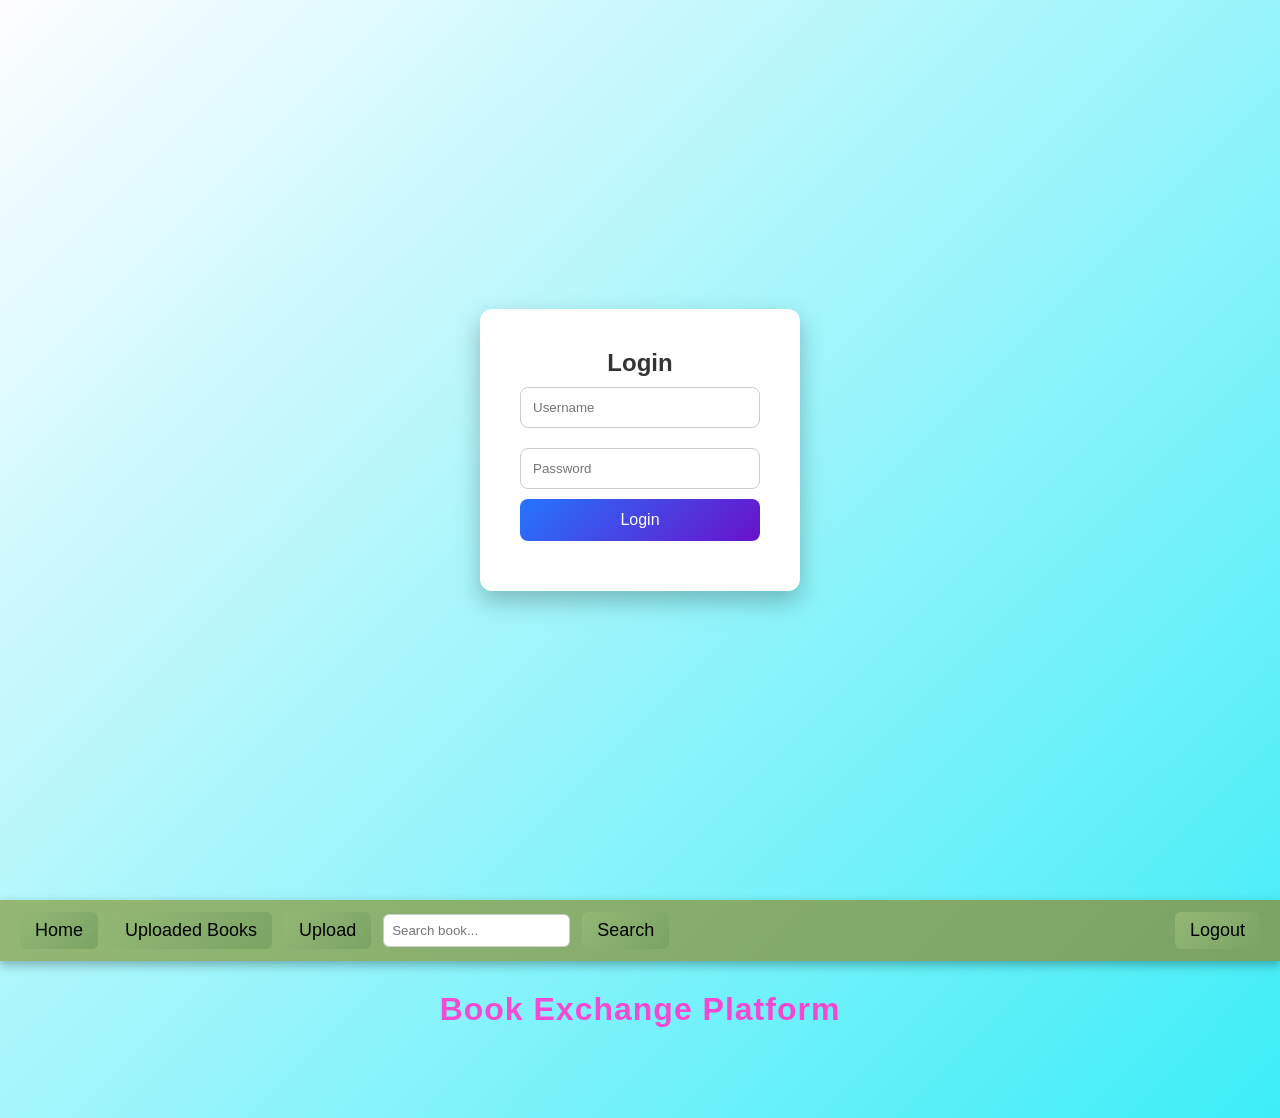
<file: templates/index.html>
<!DOCTYPE html>
<html lang="en">
<head>
  <meta charset="UTF-8">
  <meta name="viewport" content="width=device-width, initial-scale=1.0">
  <title>Book Collection</title>
  <link rel="stylesheet" href="/static/style.css">
</head>
<body>
  <!-- Login Page -->
  <div id="loginPage">
    <form id="loginForm">
      <h2>Login</h2>
      <input type="text" id="username" placeholder="Username" required>
      <input type="password" id="password" placeholder="Password" required>
      <button type="submit">Login</button>
      <p id="errorMsg"></p>
    </form>
  </div>
  <!-- Main Page -->
  <div id="mainContent">
    <div class="navbar">
      <form id="searchForm">
        <button type="button" onclick="window.location.href='/'">Home</button>

        <!-- UPLOADED BOOKS BUTTON -->
        <button type="button" onclick="window.location.href='/uploaded_books'">Uploaded Books</button>          

        <button type="button" onclick="window.location.href='/upload_page'">Upload</button>

        <input type="text" id="searchInput" placeholder="Search book...">
        <button type="submit">Search</button>
      </form>
      <button class="login-btn" onclick="logout()">Logout</button>
    </div>

    <h1>Book Exchange Platform</h1>

    <div id="bookGrid"></div>
  </div>

  <script src="/static/script.js"></script>
</body>
</html>
</file>
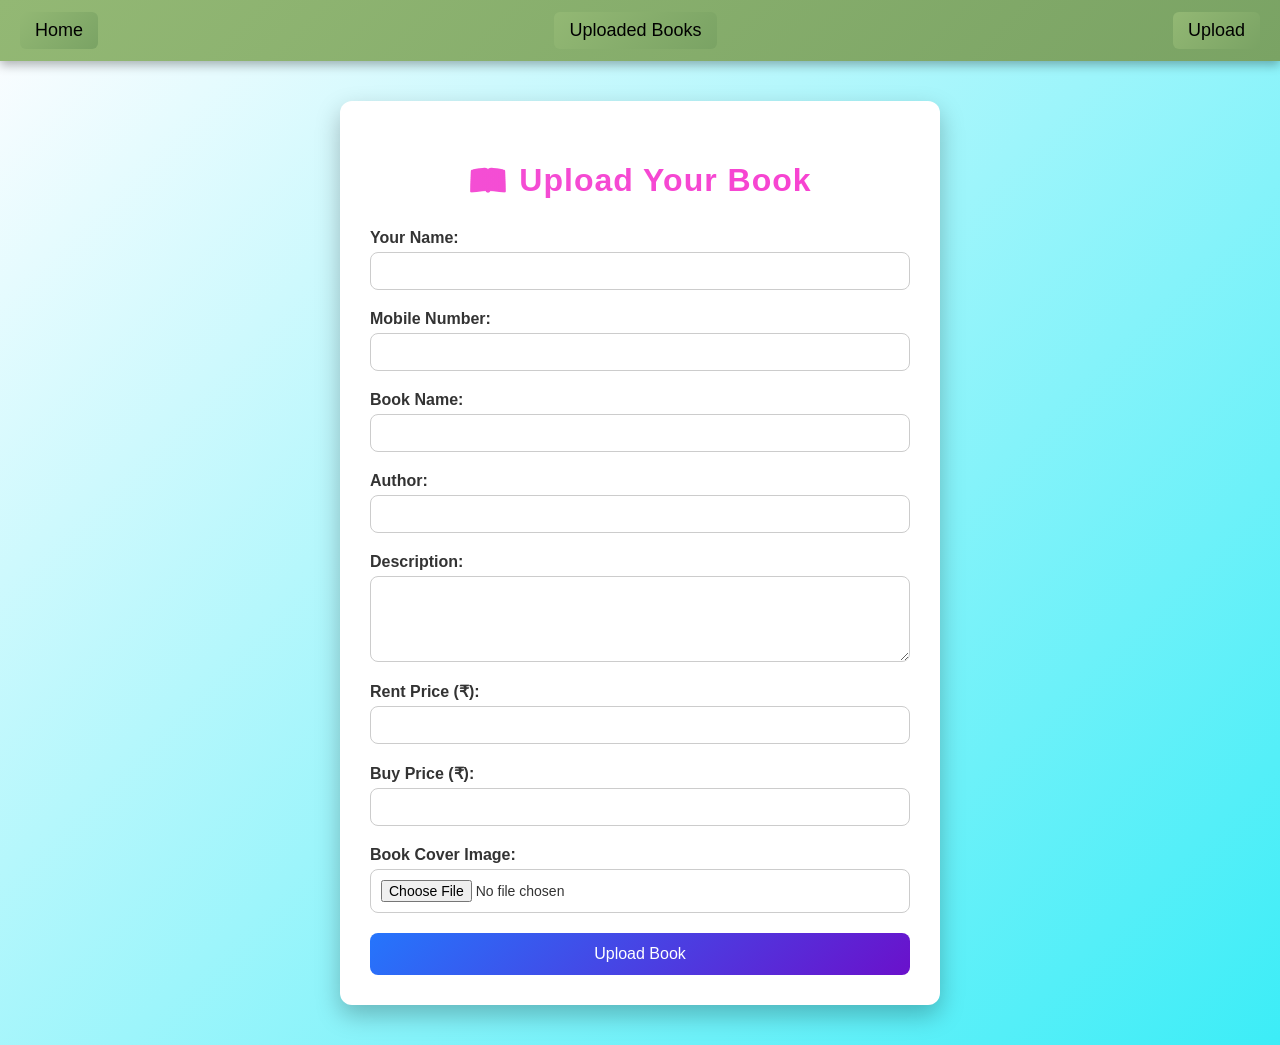
<file: templates/upload.html>
<!DOCTYPE html>
<html lang="en">
<head>
    <meta charset="UTF-8">
    <meta name="viewport" content="width=device-width, initial-scale=1.0">
    <title>Upload Book</title>
    <link rel="stylesheet" href="/static/style.css">
</head>
<body>
    <div class="navbar">
        <button onclick="window.location.href='/'">Home</button>
        <button onclick="window.location.href='/uploaded_books'">Uploaded Books</button>
        <button class="active">Upload</button>
    </div>

    <div class="upload-container">
        <h1>📖 Upload Your Book</h1>
        <form action="/upload" method="POST" enctype="multipart/form-data" class="upload-form">
            <div class="form-group">
                <label for="name">Your Name:</label>
                <input type="text" id="name" name="name" required>
            </div>

            <div class="form-group">
                <label for="mobile">Mobile Number:</label>
                <input type="tel" id="mobile" name="mobile" required>
            </div>

            <div class="form-group">
                <label for="bookname">Book Name:</label>
                <input type="text" id="bookname" name="bookname" required>
            </div>

            <div class="form-group">
                <label for="author">Author:</label>
                <input type="text" id="author" name="author" required>
            </div>

            <div class="form-group">
                <label for="description">Description:</label>
                <textarea id="description" name="description" rows="4" required></textarea>
            </div>

            <div class="form-group">
                <label for="rentprice">Rent Price (₹):</label>
                <input type="number" id="rentprice" name="rentprice" step="0.01" required>
            </div>

            <div class="form-group">
                <label for="buyprice">Buy Price (₹):</label>
                <input type="number" id="buyprice" name="buyprice" step="0.01" required>
            </div>

            <div class="form-group">
                <label for="image">Book Cover Image:</label>
                <input type="file" id="image" name="image" accept="image/*" required>
            </div>

            <button type="submit" class="submit-btn">Upload Book</button>
        </form>
    </div>
</body>
</html>
</file>
<file: static/style.css>
@import url('https://fonts.googleapis.com/css2?family=PT+Sans:wght@400;700&display=swap');
*{margin:0;padding:0;box-sizing:border-box;}
body{font-family:'Poppins',sans-serif;margin:0;background:linear-gradient(135deg,#fefdff,#3cedf7);color:#333;min-height:100vh;}
h1{font-family:'Poppins',sans-serif;font-size:2rem;font-weight:600;text-align:center;margin:30px 0;background:linear-gradient(90deg,#f351d5,#f840d0);-webkit-background-clip:text;-webkit-text-fill-color:transparent;letter-spacing:1px;text-transform:capitalize;}
@keyframes glow{from{text-shadow:0 0 10px #ff6a00,0 0 20px #ee0979,0 0 30px #ff6a00;}to{text-shadow:0 0 20px #ee0979,0 0 40px #ff6a00,0 0 60px #ee0979;}}
#loginPage{display:flex;justify-content:center;align-items:center;height:100vh;animation:fadeIn 1s ease-in-out;}
#loginForm{background:white;padding:40px;border-radius:12px;box-shadow:0 10px 25px rgba(0,0,0,0.25);text-align:center;width:320px;transition:transform .3s ease,box-shadow .3s ease;}
#loginForm:hover{transform:translateY(-5px);box-shadow:0 15px 30px rgba(0,0,0,0.3);}
#loginForm input{width:100%;padding:12px;margin:10px 0;border:1px solid #ccc;border-radius:8px;transition:.3s;}
#loginForm input:focus{border-color:#6a11cb;outline:none;box-shadow:0 0 8px rgba(106,17,203,.4);}
#loginForm button{width:100%;padding:12px;background:linear-gradient(135deg,#2575fc,#6a11cb);color:white;border:none;border-radius:8px;cursor:pointer;font-size:16px;font-weight:500;transition:transform .2s ease,box-shadow .3s ease;}
#loginForm button:hover{transform:translateY(-2px);box-shadow:0 6px 15px rgba(0,0,0,.2);}
#errorMsg{color:red;font-size:14px;margin-top:10px;}
.navbar{display:flex;justify-content:space-between;align-items:center;background:linear-gradient(135deg,#93b874,#7aa364);padding:12px 20px;box-shadow:0 4px 10px rgba(0,0,0,.3);}
.navbar form{display:flex;align-items:center;gap:12px;}
.navbar button{background:linear-gradient(135deg,#93b874,#7aa364);color:black;border:none;padding:8px 15px;border-radius:6px;cursor:pointer;transition:.3s;font-size:18px;}
.navbar button:hover{background:linear-gradient(135deg,#5efc25,#0e0715);transform:scale(1.05);}
.navbar input{padding:8px;border-radius:6px;border:1px solid #ccc;transition:.3s;}
.navbar input:focus{border-color:#2575fc;outline:none;box-shadow:0 0 6px rgba(37,117,252,.4);}
.login-btn{background:linear-gradient(135deg,#ff4757,#e84118);}
.login-btn:hover{background:linear-gradient(135deg,#ff6b81,#ff4757);}
#bookGrid,.book-grid{display:grid;grid-template-columns:repeat(5,1fr);gap:25px;padding:30px;}
.book-card{background:#fff;border-radius:12px;box-shadow:0 6px 15px rgba(0,0,0,.15);padding:20px;text-align:center;transition:transform .3s ease,box-shadow .3s ease;border:2px solid transparent;width:100%;max-width:280px;margin:0 auto;}
.book-card img{max-width:100%;height:220px;object-fit:cover;border-radius:8px;margin-bottom:12px;transition:transform .3s ease;}
.book-card:hover img{transform:scale(1.05);}
.book-card h3{font-size:18px;margin:8px 0;color:#2575fc;}
.book-card p{font-size:14px;color:#555;min-height:40px;}
.book-card .btn-group{margin-top:12px;display:flex;justify-content:center;gap:12px;}
.book-card button{padding:8px 14px;border:none;border-radius:6px;cursor:pointer;color:white;font-size:14px;transition:.3s;}
.book-card .rent{background:linear-gradient(135deg,#28a745,#218838);}
.book-card .buy{background:linear-gradient(135deg,#007bff,#0056b3);}
.book-card .rent:hover{background:linear-gradient(135deg,#34d058,#28a745);transform:scale(1.05);}
.book-card .buy:hover{background:linear-gradient(135deg,#3399ff,#007bff);transform:scale(1.05);}
.upload-container{max-width:600px;margin:40px auto;background:white;padding:30px;border-radius:12px;box-shadow:0 10px 25px rgba(0,0,0,.25);animation:fadeIn 1s ease-in-out;}
.upload-container h1{color:#2575fc;margin-bottom:30px;}
.upload-form{display:flex;flex-direction:column;gap:20px;}
.form-group{display:flex;flex-direction:column;}
.form-group label{font-weight:bold;margin-bottom:5px;color:#333;}
.form-group input,.form-group textarea{padding:10px;border:1px solid #ccc;border-radius:8px;font-size:14px;font-family:'Poppins',sans-serif;transition:.3s;}
.form-group input:focus,.form-group textarea:focus{outline:none;border-color:#2575fc;box-shadow:0 0 8px rgba(37,117,252,.4);}
.submit-btn{padding:12px 20px;background:linear-gradient(135deg,#2575fc,#6a11cb);color:white;border:none;border-radius:8px;font-size:16px;cursor:pointer;transition:transform .2s ease,box-shadow .3s ease;}
.submit-btn:hover{transform:translateY(-2px);box-shadow:0 6px 15px rgba(0,0,0,.2);}
@keyframes fadeIn{from{opacity:0;transform:translateY(20px);}to{opacity:1;transform:translateY(0);}}
@media(max-width:1200px){#bookGrid,.book-grid{grid-template-columns:repeat(3,1fr);}}
@media(max-width:768px){#bookGrid,.book-grid{grid-template-columns:repeat(2,1fr);} .navbar form{flex-wrap:wrap;}}
@media(max-width:480px){#bookGrid,.book-grid{grid-template-columns:1fr;}}
.person-modal{display:flex;position:fixed;z-index:1000;left:0;top:0;width:100%;height:100%;background-color:rgba(0,0,0,.6);animation:fadeIn .3s ease-in-out;justify-content:center;align-items:center;}
.person-modal-content{background:white;padding:30px;border-radius:12px;box-shadow:0 10px 30px rgba(0,0,0,.3);max-width:500px;width:90%;position:relative;animation:slideDown .3s ease-in-out;}
@keyframes slideDown{from{opacity:0;transform:translateY(-50px);}to{opacity:1;transform:translateY(0);}}
.person-modal-close{position:absolute;right:15px;top:15px;font-size:28px;font-weight:bold;color:#999;cursor:pointer;transition:color .3s;}
.person-modal-close:hover{color:#333;}
.person-modal-content h2{color:#2575fc;margin-bottom:20px;font-size:24px;}
.person-details{background:#f8f9fa;padding:20px;border-radius:8px;margin-bottom:20px;}
.person-details p{margin:12px 0;font-size:16px;color:#333;line-height:1.6;}
.person-details strong{color:#2575fc;margin-right:8px;}
.person-details .price-info{margin-top:15px;padding-top:15px;border-top:2px solid #2575fc;font-size:18px;color:#2575fc;font-weight:bold;}
.close-modal-btn{width:100%;padding:12px;background:linear-gradient(135deg,#2575fc,#6a11cb);color:white;border:none;border-radius:8px;font-size:16px;cursor:pointer;transition:transform .2s ease,box-shadow .3s ease;font-weight:500;}
.close-modal-btn:hover{transform:translateY(-2px);box-shadow:0 6px 15px rgba(0,0,0,.2);}
.container-glass,.container-glass::before,.container-glass::after{border-radius:7px;background-color:rgba(255,255,255,.2);backdrop-filter:blur(5px);box-shadow:0px 0px 22px rgba(0,0,0,.08);}
.container-glass{position:relative;padding:2rem 1.5rem;width:80%;max-width:280px;}
.container-glass::before,.container-glass::after{content:'';position:absolute;}
.container-glass::before{height:80px;width:80px;top:-10px;left:-40px;z-index:-1;}
.container-glass::after{height:40px;width:40px;bottom:20px;right:-10px;z-index:2;}
.container-glass .img{width:100%;border-radius:7px;}
.container-glass .text{font-size:1.01rem;color:#DDD;margin:2rem 0;text-align:justify;}
.container-glass .btn{display:block;margin:auto;font-family:'PT Sans',sans-serif;font-size:1.02rem;width:80%;max-width:200px;padding:.6rem 1rem;background-color:transparent;border:1px solid #ffdd00;border-radius:5px;color:#ffdd00;cursor:pointer;transition:.2s;}
.container-glass .btn:hover{background-color:#ffdd00;color:#333;}
</file>
